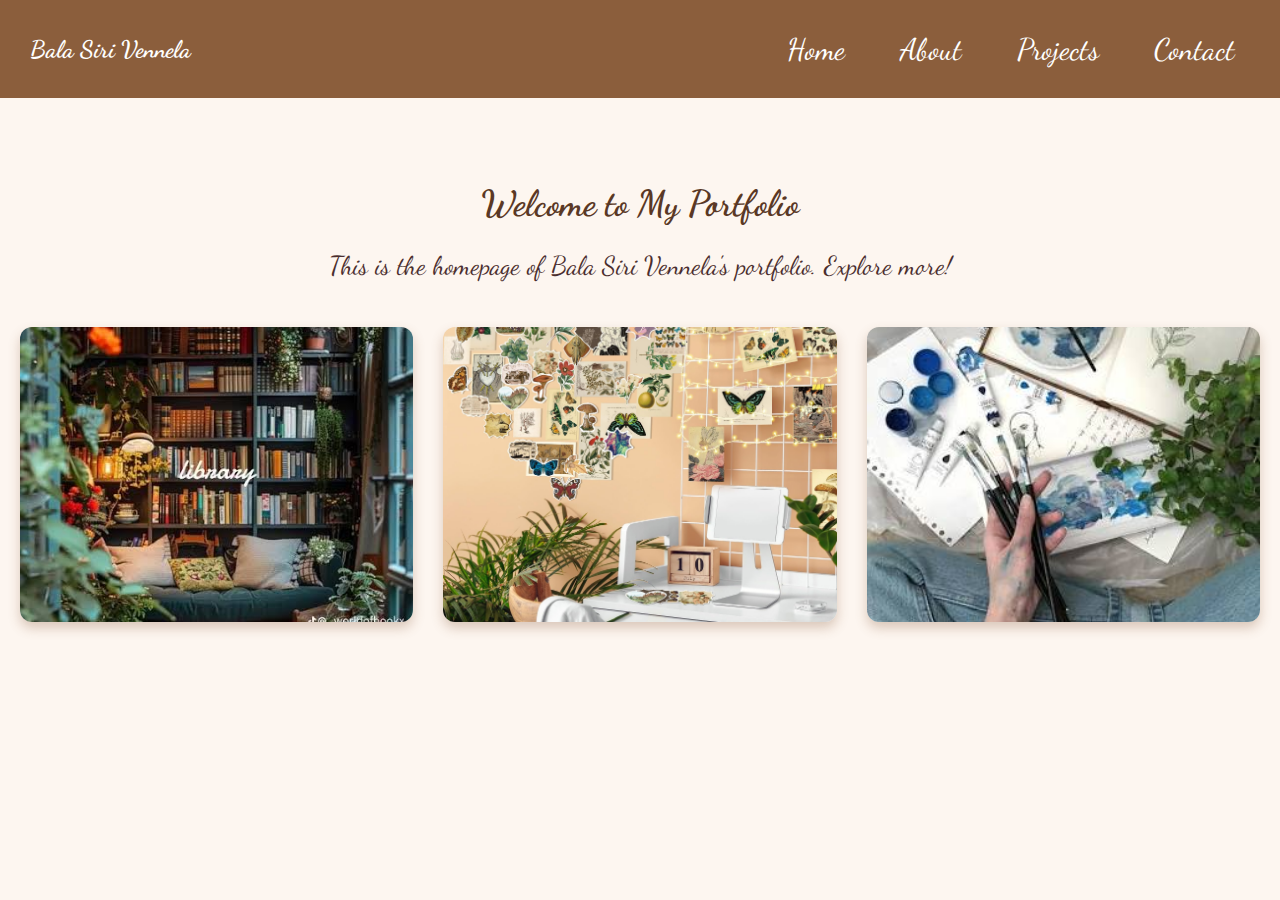
<file: index.html>
<!DOCTYPE html>
<html lang="en">
<head>
  <meta charset="UTF-8">
  <meta name="viewport" content="width=device-width, initial-scale=1.0">
  <link href="https://fonts.googleapis.com/css2?family=Dancing+Script&display=swap" rel="stylesheet">
  <title>Home - Bala Siri Vennela</title>
  <link rel="stylesheet" href="style.css">
  <script defer src="script.js"></script>
</head>
<body>
  <header>
    <nav class="navbar">
      <div class="logo">Bala Siri Vennela</div>
      <ul class="nav-links" id="navLinks">
        <li><a href="index.html">Home</a></li>
        <li><a href="about.html">About</a></li>
        <li><a href="projects.html">Projects</a></li>
        <li><a href="contact.html">Contact</a></li>
      </ul>
      <div class="hamburger" id="hamburger">
        <span></span><span></span><span></span>
      </div>
    </nav>
  </header>

  <main>
    <h1>Welcome to My Portfolio</h1>
    <p>This is the homepage of Bala Siri Vennela's portfolio. Explore more!</p>

    <div class="image-gallery">
      <div class="image-item">
        <img src="images/library.jpeg" alt="Library" class="portfolio-image"
             srcset="images/library-small.jpeg 500w, images/library-medium.jpeg 1000w, images/library-large.jpeg 1500w"
             sizes="(max-width: 600px) 100vw, (max-width: 1200px) 50vw, 33vw">
      </div>
      <div class="image-item">
        <img src="images/diy.jpg" alt="DIY Projects" class="portfolio-image"
             srcset="images/diy-small.jpg 500w, images/diy-medium.jpg 1000w, images/diy-large.jpg 1500w"
             sizes="(max-width: 600px) 100vw, (max-width: 1200px) 50vw, 33vw">
      </div>
      <div class="image-item">
        <img src="images/painting.jpeg" alt="Painting" class="portfolio-image"
             srcset="images/painting-small.jpeg 500w, images/painting-medium.jpeg 1000w, images/painting-large.jpeg 1500w"
             sizes="(max-width: 600px) 100vw, (max-width: 1200px) 50vw, 33vw">
      </div>
    </div>
  </main>
</body>
</html>
</file>
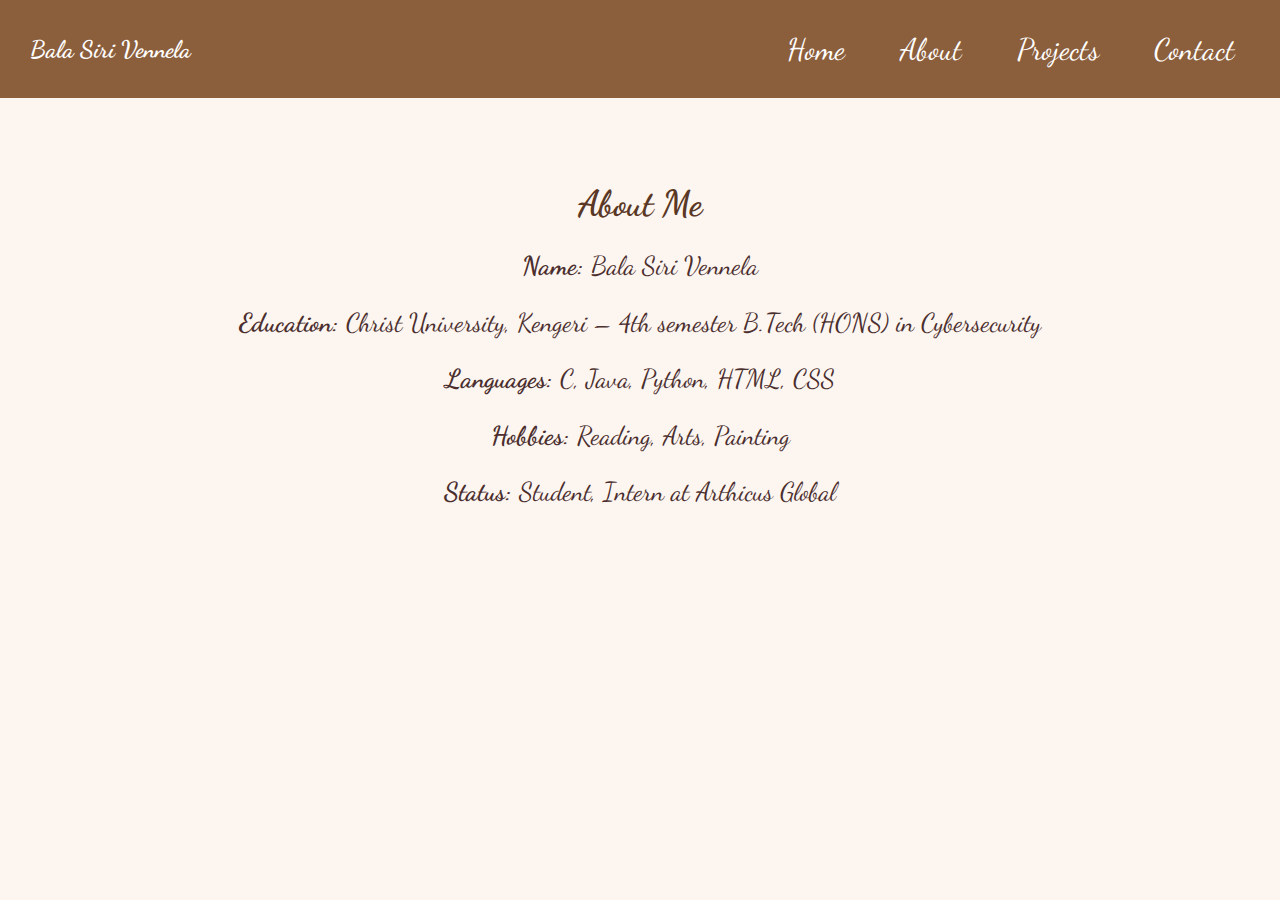
<file: about.html>
<!DOCTYPE html>
<html lang="en">
<head>
  <meta charset="UTF-8">
  <meta name="viewport" content="width=device-width, initial-scale=1.0">
  <title>About Me</title>
  <link href="https://fonts.googleapis.com/css2?family=Dancing+Script&display=swap" rel="stylesheet">

  <link rel="stylesheet" href="style.css">
  <script defer src="script.js"></script>
</head>
<body>
  <header>
    <nav class="navbar">
      <div class="logo">Bala Siri Vennela</div>
      <ul class="nav-links" id="navLinks">
        <li><a href="index.html">Home</a></li>
        <li><a href="about.html">About</a></li>
        <li><a href="projects.html">Projects</a></li>
        <li><a href="contact.html">Contact</a></li>
      </ul>
      <div class="hamburger" id="hamburger">
        <span></span><span></span><span></span>
      </div>
    </nav>
  </header>
  <main>
    <h1>About Me</h1>
    <p><strong>Name:</strong> Bala Siri Vennela</p>
    <p><strong>Education:</strong> Christ University, Kengeri – 4th semester B.Tech (HONS) in Cybersecurity</p>
    <p><strong>Languages:</strong> C, Java, Python, HTML, CSS</p>
    <p><strong>Hobbies:</strong> Reading, Arts, Painting</p>
    <p><strong>Status:</strong> Student, Intern at Arthicus Global</p>
  </main>
</body>
</html>
</file>
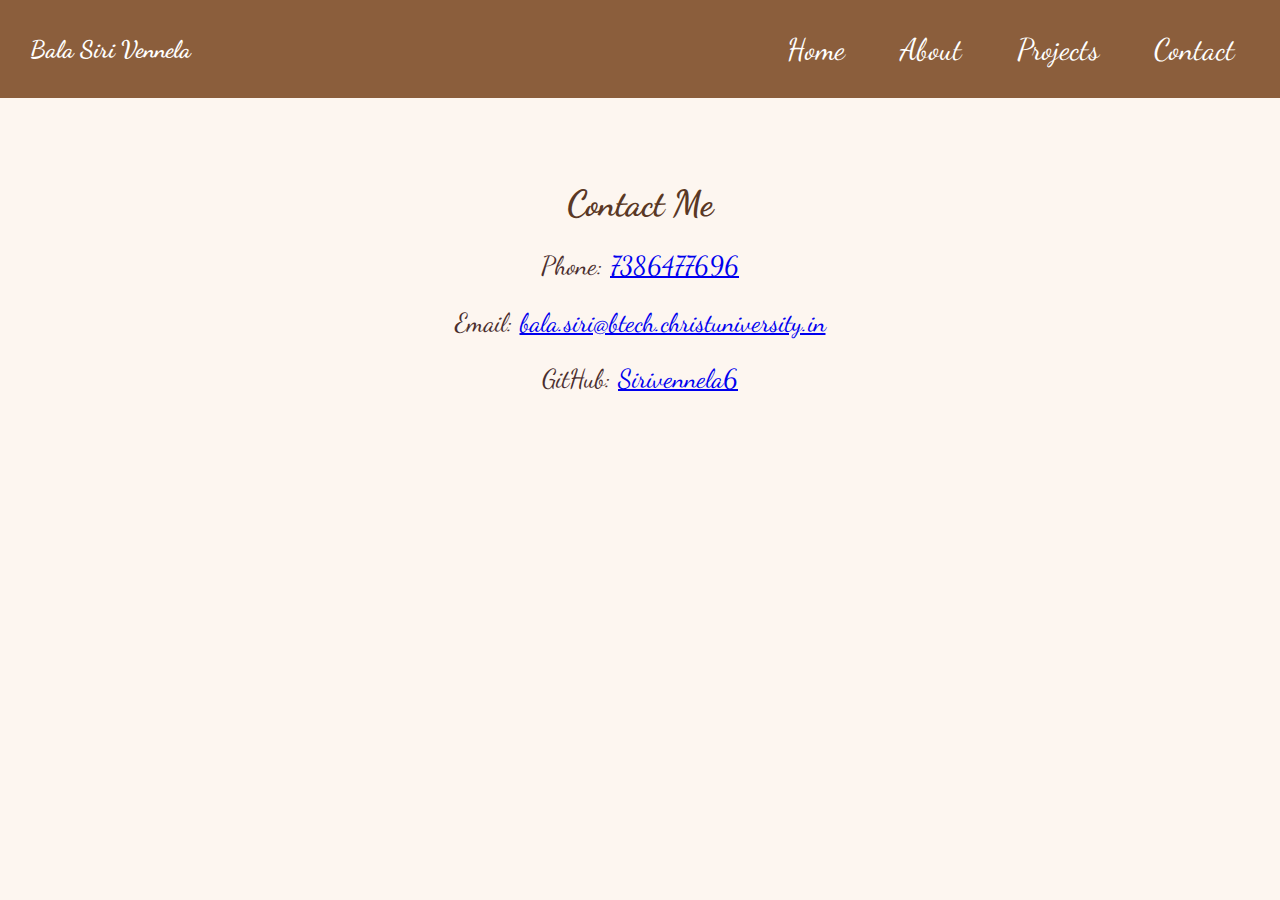
<file: contact.html>
<!DOCTYPE html>
<html lang="en">
<head>
  <meta charset="UTF-8">
  <meta name="viewport" content="width=device-width, initial-scale=1">
  <link href="https://fonts.googleapis.com/css2?family=Dancing+Script&display=swap" rel="stylesheet">

  <title>Contact - Bala Siri Vennela</title>
  <link rel="stylesheet" href="style.css">
  <script defer src="script.js"></script>
</head>

<body>


  <nav class="navbar">
    <div class="logo">Bala Siri Vennela</div>
    
    <ul class="nav-links" id="navLinks">
      <li><a href="index.html">Home</a></li>
      <li><a href="about.html">About</a></li>
      <li><a href="projects.html">Projects</a></li>
      <li><a href="contact.html">Contact</a></li>
    </ul>

    <div class="hamburger" id="hamburger">
      <span></span>
      <span></span>
      <span></span>
    </div>
  </nav>
  
  <main>
    <h1>Contact Me</h1>
    <p>Phone: <a href="tel:+917386477696">7386477696</a></p>
    <p>Email: <a href="mailto:bala.siri@btech.christuniversity.in">bala.siri@btech.christuniversity.in</a></p>
    <p>GitHub: <a href="https://github.com/Sirivennela6" target="_blank">Sirivennela6</a></p>
  </main>

</body>
</html>
</file>
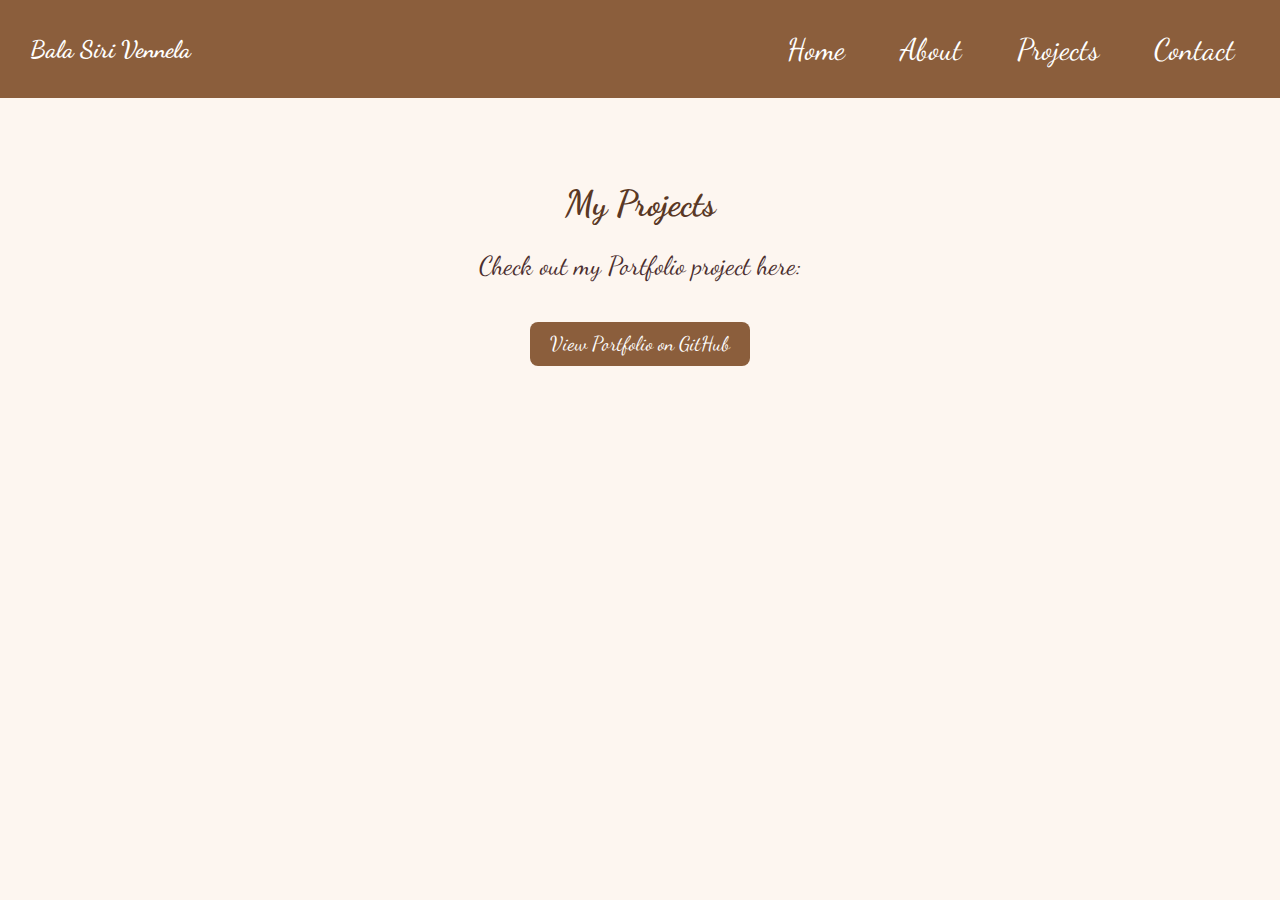
<file: projects.html>
<!DOCTYPE html>
<html lang="en">
<head>
  <meta charset="UTF-8">
  <meta name="viewport" content="width=device-width, initial-scale=1.0">
  
  <link href="https://fonts.googleapis.com/css2?family=Dancing+Script&display=swap" rel="stylesheet">

  <title>Projects - Bala Siri Vennela</title>

  
  <link rel="stylesheet" href="style.css">
  <script defer src="script.js"></script>
</head>

<body>
  <header>
    <nav class="navbar">
      <div class="logo">Bala Siri Vennela</div>
      <ul class="nav-links" id="navLinks">
        <li><a href="index.html">Home</a></li>
        <li><a href="about.html">About</a></li>
        <li><a href="projects.html">Projects</a></li>
        <li><a href="contact.html">Contact</a></li>
      </ul>
      <div class="hamburger" id="hamburger">
        <span></span><span></span><span></span>
      </div>
    </nav>
  </header>

  <main>
    <h1>My Projects</h1>
    <p>Check out my Portfolio project here:</p>
    <a href="https://github.com/Sirivennela6/Portfolio" target="_blank" class="project-link">
      View Portfolio on GitHub
    </a>
  </main>
</body>
</html>
</file>
<file: style.css>
body {
  margin: 0;
  padding: 0;
  font-family: 'Dancing Script', cursive;
  background-color: #fdf6f0;
  color: #4b2e2e;
  text-align: center;
}



/* Navbar styling */
.navbar {
  display: flex;
  justify-content: space-between;
  align-items: center;
  padding: 15px 30px;
  background-color: #8b5e3c; /* Dark brown navbar */
  color: white;
  position: sticky;
  top: 0;
  z-index: 1000;
}

.logo {
  font-size: 24px;
  font-weight: bold;
}

/* Navigation links */
.nav-links {
  list-style: none;
  display: flex;
  gap: 25px;
}

.nav-links li a {
  text-decoration: none;
  color: white;
  font-size: 30px;
  padding: 8px 15px;
  border-radius: 8px;
  transition: background-color 0.3s, transform 0.3s;
}

.nav-links li a:hover {
  background-color: #6b4226; /* Darker brown on hover */
  transform: scale(1.1);
}

/* Hamburger Menu (hidden on desktop) */
.hamburger {
  display: none;
  flex-direction: column;
  cursor: pointer;
}

.hamburger span {
  height: 3px;
  width: 25px;
  background-color: white;
  margin: 4px 0;
  border-radius: 5px;
}

/* Main content styling */
main {
  padding: 60px 20px;
}

h1 {
  font-size: 36px;
  color: #5a3825;
  margin-bottom: 20px;
}

p {
  font-size: 26px;
  line-height: 1.6;
  margin: 15px 0;
}


.image-gallery {
  display: flex;
  justify-content: center;
  flex-wrap: wrap;
  gap: 30px;
  margin: 40px 0;
}

.image-item {
  flex: 1 1 300px;
  max-width: 90%;
}

.portfolio-image {
  width: 100%;
  max-width: 100%;
  aspect-ratio: 4 / 3;
  object-fit: cover;
  border-radius: 12px;
  box-shadow: 0 6px 12px rgba(139, 94, 60, 0.3);
  transition: transform 0.3s;
}

.portfolio-image:hover {
  transform: scale(1.05);
}


@media (min-width: 768px) and (max-width: 1024px) {
  .image-item {
    max-width: 45%;
  }
}


@media (min-width: 1025px) {
  .image-item {
    max-width: 32%;
  }
}


@media (max-width: 768px) {
  .nav-links {
    display: none;
    width: 100%;
    flex-direction: column;
    background-color: #8b5e3c;
    margin-top: 15px;
    padding: 10px 0;
  }

  .nav-links.active {
    display: flex;
  }

  .hamburger {
    display: flex;
  }

  .nav-links li {
    margin: 10px 0;
  }

  .image-item {
    max-width: 100%;
  }

  .portfolio-image {
    aspect-ratio: 4 / 3;
    height: auto;
  }
}
.project-link {
  display: inline-block;
  margin-top: 20px;
  padding: 10px 20px;
  background-color: #8b5e3c; 
  color: white;
  font-size: 20px;
  border-radius: 8px;
  text-decoration: none;
  transition: background-color 0.3s, transform 0.3s;
  font-family: 'Dancing Script', cursive;
}

.project-link:hover {
  background-color: #6b4226;
  transform: scale(1.05);
}
</file>
